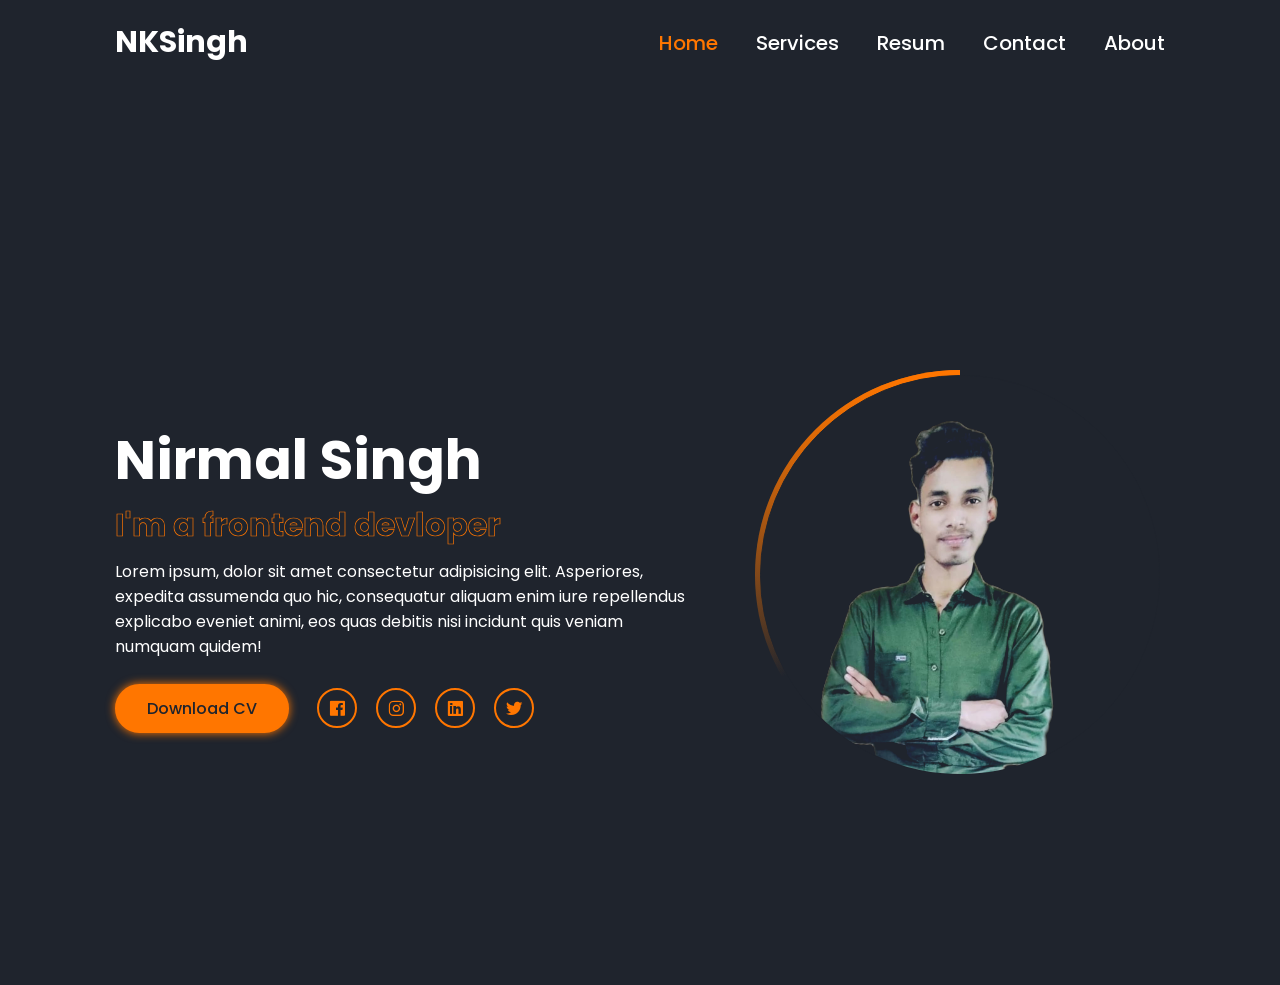
<file: index.html>
<!DOCTYPE html>
<html lang="en">
<head>
    <meta charset="UTF-8">
    <meta name="viewport" content="width=device-width, initial-scale=1.0">
    <title>personal portfolio</title>
    <!-- boxicons-->
    <link href='https://unpkg.com/boxicons@2.1.4/css/boxicons.min.css' rel='stylesheet'>

    <link rel="stylesheet" href="style.css">
</head>
<body>
    <!--header--> 
    <header>
        <a href="#" class="logo">NKSingh</a>

        <i class='bx bx-menu' id="menu-icon"></i>
        <nav>
            <a href="#home" class="active">Home</a>
            <a href="#services">Services</a>
            <a href="#resum">Resum</a>
            <a href="#contact">Contact</a>
            <a href="#about">About</a>
        </nav>
    </header>
<!--home sction-->
<section id="home" class="home active">
    <div class="home-detail">
        <h1>Nirmal Singh</h1>
        <h2>I'm a frontend devloper</h2>
        <p>Lorem ipsum, dolor sit amet consectetur adipisicing elit. Asperiores, expedita assumenda quo hic, consequatur aliquam enim iure repellendus explicabo eveniet animi, eos quas debitis nisi incidunt quis veniam numquam quidem!</p>
        <div class="btn-sci">
            <a href="#" class="btn">Download CV</a>
            <div class="sci">
                <a href="#"><i class='bx bxl-facebook-square'></i></a>
                <a href="#"><i class='bx bxl-instagram' ></i></a>
                <a href="#"><i class='bx bxl-linkedin-square' ></i></a>
                <a href="#"><i class='bx bxl-twitter' ></i></a>
            </div>
        </div>
    </div>

    <div class="home-img">
        <div class="img-box">
            <div class="img-item">
                <img src="my imag.jpg">
            </div>
        </div>
    </div>
</section>

<!--Services sction--> 
<section id="services" class="Services ">
    <h2 class="heading">My <span>Services</span></h2>
    <div class="Services-container">
        <div class="Services-box">
            <div class="icon">
                <i class='bx bx-code-alt'></i>
                <a href="#"><i class='bx bx-arrow-back' ></i></a>
            </div>
            <h3>Web Development</h3>
            <p>Lorem ipsum dolor sit, amet consectetur adipisicing elit. Doloribus facilis veniam consequuntur nisi suscipit impedit ipsam, recusandae nemo at inventore quibusdam  veritatis, accusamus expedita!</p>
        </div>

        <div class="Services-box">
            <div class="icon">
                <i class='bx bxl-android' ></i>
                <a href="#"><i class='bx bx-arrow-back' ></i></a>
            </div>
            <h3>App Development</h3>
            <p>Lorem ipsum dolor sit, amet consectetur adipisicing elit. Doloribus facilis veniam consequuntur nisi suscipit impedit ipsam, recusandae nemo at inventore quibusdam  veritatis, accusamus expedita!</p>
        </div>

        <div class="Services-box">
            <div class="icon">
                <i class='bx bx-palette' ></i>
                <a href="#"><i class='bx bx-arrow-back' ></i></a>
            </div>
            <h3>Graphic Design</h3>
            <p>Lorem ipsum dolor sit, amet consectetur adipisicing elit. Doloribus facilis veniam consequuntur nisi suscipit impedit ipsam, recusandae nemo at inventore quibusdam  veritatis, accusamus expedita!</p>
        </div>

        <div class="Services-box">
            <div class="icon">
                <i class='bx bx-trending-up' ></i>
                <a href="#"><i class='bx bx-arrow-back' ></i></a>
            </div>
            <h3>SEO</h3>
            <p>Lorem ipsum dolor sit, amet consectetur adipisicing elit. Doloribus facilis veniam consequuntur nisi suscipit impedit ipsam, recusandae nemo at inventore quibusdam  veritatis, accusamus expedita!</p>
        </div>

        <div class="Services-box">
            <div class="icon">
                <i class='bx bxs-paint'></i>
                <a href="#"><i class='bx bx-arrow-back' ></i></a>
            </div>
            <h3>UI/UX Design</h3>
            <p>Lorem ipsum dolor sit, amet consectetur adipisicing elit. Doloribus facilis veniam consequuntur nisi suscipit impedit ipsam, recusandae nemo at inventore quibusdam  veritatis, accusamus expedita!</p>
        </div>

    

        <div class="Services-box">
            <div class="icon">
                <i class='bx bxs-slideshow' ></i>
                <a href="#"><i class='bx bx-arrow-back' ></i></a>
            </div>
            <h3>Digital Marketing</h3>
            <p>Lorem ipsum dolor sit, amet consectetur adipisicing elit. Doloribus facilis veniam consequuntur nisi suscipit impedit ipsam, recusandae nemo at inventore quibusdam  veritatis, accusamus expedita!</p>
        </div>



    </div>
</section>


<!--Resum section-->
<section id="resum" class="Resum ">
    <div class="Resume-container">
        <div class="resume-box">
            <h2>Why Hire Me?</h2>
            <p class="desc">Lorem ipsum dolor sit amet consectetur adipisicing elit. Recusandae quo ratione eius impedit qui deserunt.</p>
            <button class="resume-btn active">Experience</button>
            <button class="resume-btn">Education</button>
            <button class="resume-btn">Skills</button>
            <button class="resume-btn">About Me</button>
            
        </div>

        <div class="resume-box">
            <div class="resume-detail Experience active">
                <h2 class="heading">My <SPan>Experience</SPan></h2>
                <P class="desc">Lorem ipsum dolor sit amet, consectetur adipisicing elit. Eaque ea
                    natus quisquam. Corrupti sunt iusto ex ducimus tempore! Mollitia, nesciunt!</P>
                    <div class="resume-list">
                        <div class="resume-item">
                            <p class="year">2024 - present</p>
                            <h3>Frontend Developre</h3>
                            <p class="compamy">NKSinghTech</p>
                            <p>Lorem ipsum dolor sit amet consectetur, adipisicing elit. Soluta, est!</p>
                        </div>
                        <div class="resume-item">
                            <p class="year">2022 - 2023</p>
                            <h3>WordPress Web developer</h3>
                            <p class="compamy">NKSinghTech</p>
                            <p>Lorem ipsum dolor sit amet consectetur, adipisicing elit. Soluta, est!</p>
                        </div>
                        <div class="resume-item">
                            <p class="year">2021 - 2022</p>
                            <h3>Google Ads</h3>
                            <p class="compamy">NKSinghTech</p>
                            <p>Lorem ipsum dolor sit amet consectetur, adipisicing elit. Soluta, est!</p>
                        </div>
                        <div class="resume-item">
                            <p class="year">2021 - 2022</p>
                            <h3>Meta Ads</h3>
                            <p class="compamy">NKSinghTech</p>
                            <p>Lorem ipsum dolor sit amet consectetur, adipisicing elit. Soluta, est!</p>
                        </div>
                        <div class="resume-item">
                            <p class="year">2020 - 2021</p>
                            <h3>Graphic designer</h3>
                            <p class="compamy">NKSinghTech</p>
                            <p>Lorem ipsum dolor sit amet consectetur, adipisicing elit. Soluta, est!</p>
                        </div>
                    </div>
            </div>

            <div class="resume-detail Education">
                <h2 class="heading">My <SPan>Education</SPan></h2>
                <P class="desc">Lorem ipsum dolor sit amet, consectetur adipisicing elit. Eaque ea natus quisquam.
                     Corrupti sunt iusto ex ducimus tempore! Mollitia, nesciunt!</P>
                     <div class="resume-list">
                        <div class="resume-item">
                            <p class="year">2022</p>
                            <h3>Web Development Course</h3>
                            <p class="compamy">Online Course</p>
                            <p>Lorem ipsum dolor sit amet consectetur adipisicing elit. Hic, commodi!</p>
                        </div>

                        <div class="resume-item">
                            <p class="year">2020</p>
                            <h3>Digital Marketing Course</h3>
                            <p class="compamy">Online Course</p>
                            <p>Lorem ipsum dolor sit amet consectetur adipisicing elit. Hic, commodi!</p>
                        </div>
                        <div class="resume-item">
                            <p class="year">2022</p>
                            <h3>Web Development Course</h3>
                            <p class="compamy">Online Course</p>
                            <p>Lorem ipsum dolor sit amet consectetur adipisicing elit. Hic, commodi!</p>
                        </div>

                        <div class="resume-item">
                            <p class="year">2022</p>
                            <h3>Web Development Course</h3>
                            <p class="compamy">Online Course</p>
                            <p>Lorem ipsum dolor sit amet consectetur adipisicing elit. Hic, commodi!</p>
                        </div>
                     </div>
                     
            </div>

            <div class="resume-detail skills">
                <h2 class="heading">My <SPan>Skills</SPan></h2>
                <P class="desc">Lorem ipsum dolor sit amet, consectetur adipisicing elit. Eaque ea natus quisquam.
                     Corrupti sunt iusto ex ducimus tempore! Mollitia, nesciunt!</P>
                     <div class="resume-list">
                        <div class="resume-item">
                            <i class='bx bxl-html5'></i>
                            <span>HTML</span> 
                        </div>
                        <div class="resume-item">
                            <i class='bx bxl-css3'></i>
                            <span>CSS</span>
                        </div>
                        <div class="resume-item">
                            <i class='bx bxl-javascript'></i>
                            <span>JavaScript</span>
                        </div>
                        <div class="resume-item">
                            <i class='bx bxl-wordpress'></i>
                            <span>WordPress</span>
                        </div>
                        <div class="resume-item">
                            <i class='bx bxs-palette'></i>
                            <span>Graphic Design</span>
                        </div>

                      <div class="resume-item">
                            <i class='bx bxs-video'></i>
                            <span>Video Editing</span>
                        </div>
                        
                    
                </div>
                        
            </div>

            <div class="resume-detail about">
                <h2 class="heading">About <SPan>Me</SPan></h2>
                <P class="desc">Lorem ipsum dolor sit amet, consectetur adipisicing elit. Eaque ea natus quisquam.
                     Corrupti sunt iusto ex ducimus tempore! Mollitia, nesciunt!</P>
                     <div class="resume-list">
                        <div class="resume-item">
                            <p>Name<span>Nirmal Kumar Singh</span></p>
                        </div>
                        <div class="resume-item">
                            <p>Gender<span>Male</span></p>
                        </div>
                        <div class="resume-item">
                            <p>Age<span>19 Year</span></p>
                        </div>
                        <div class="resume-item">
                            <p>Status<span>Single</span></p>
                        </div>
                        <div class="resume-item">
                            <p>City<span>Indore</span></p>
                        </div>
                        <div class="resume-item">
                            <p>Full Time<span>Availabe</span></p>
                        </div>
                        <div class="resume-item">
                            <p>Freelance<span>Availabe</span></p>
                        </div>
                        <div class="resume-item">
                            <p>Phone<span>6205943813</span></p>
                        </div>
                        <div class="resume-item">
                            <p>Emaile<span>nksingh4rr@gmail.com</span></p>
                        </div>
                        <div class="resume-item">
                            <p>Languages<span>Hindi English</span></p>
                        </div>
                        
                        
                     </div>
            </div>

            
        </div>
    </div>
</section>

<!--contact section -->
<section id="contact" class="Contact">
    <div class="contact-box">
        <h2>Let s Work Together</h2>
        <p class="desc">Lorem ipsum dolor sit amet consectetur adipisicing elit. Recusandae excepturi ratione, dolor reprehenderit blanditiis architecto.</p>
        <div class="contact-detail">
            <i class='bx bxs-phone'></i>
            <div class="detail">
                <p>phone</p>
                <p>6205943813</p>
            </div>
        </div>
        <div class="contact-detail">
            <i class='bx bxs-envelope' ></i>
            <div class="detail">
                <p>Email</p>
                <p>nksingh4rr@gmail.com</p>
            </div>
        </div>
        <div class="contact-detail">
            <i class='bx bxs-map' ></i>
            <div class="detail">
                <p>Address</p>
                <p>Indore (MP)</p>
            </div>
        </div>
    </div>

    <div class="contact-box">
        <form action="">
            <h2 class="heading">Contact <span>Me!</span></h2>
            <div class="field-box">
                <input type="text" placeholder="Full Name"required>
                <input type="email" placeholder="Phone Number"required>
                <input type="text" placeholder="Email Address"required>
                <input type="text" placeholder="Subject"required>
                <textarea name="" id="" placeholder="Your Message" required></textarea>
            </div>
            <button type="submit" class="btn">Send Message</button>

        </form>
    </div>

</section>



 

<!--custom js-->
   <script src="script.js"></script> 
</body>
</html>
</file>
<file: style.css>
@import url('https://fonts.googleapis.com/css2?family=Poppins:wght@400;500;700&display=swap');

*{
    margin: 0;
    padding: 0;
    box-sizing: border-box;
    text-decoration: none;
    border: none;
    outline: none;
    font-family: "Poppins", serif;
}

:root{
    --bg-color: #1f242d;
    --second-bg-color:#323946;
    --main-color:#ff7600;
    --white--color:#fff;
    --disabled--color:#fff3;
    

}
html{
    font-size: 62.5%;
}

body{
    color: var(--white--color);
}
header{
    position: 0;
    top: 0;
    left:0;
    width: 100%;
    padding: 2rem 9%;
    background: var(--bg-color);
    display: flex;
    justify-content: space-between;
    align-items: center;
    z-index: 100%;
}
.logo{
    font-size: 3rem;
    color: var(--white--color);
    font-weight: 700;
}

nav a{
    font-size: 2rem;
    color: var(--white--color);
    font-weight: 500;
    margin-left: 3.5rem;
    transition: .5s;
}
nav a:hover,
nav a.active{    
    color: var(--main-color);
}

#menu-icon{
    font-size: 4rem;
    display: none;
}

section{
    position: absolute;
    width: 100%;
    height: 100%;
    padding: 10rem 9% 2rem;
    background: var(--bg-color);
    visibility: hidden;
    opacity: 0;
    overflow: hidden;
}

section.active {
    visibility: visible;
    opacity: 1;
    overflow: auto;

}


.home{
    display: flex;
    align-items: center;
    gap: 5rem;
}

.home-detail h1 {
    font-size: clamp(3.5rem, 10vw,5.5rem);
}

.home-detail h2{
    display: inline-block;
    font-size: 3.2rem;
    margin-top: 1rem;
}

.home-detail h2{
    position: relative;
    display: inline;
    color: transparent;
    -webkit-text-stroke: .07rem var(--main-color);
}

.home-detail p {
    font-size: 1.6rem;
    margin: 1rem 0 2.5rem;
}

.home-detail .btn-sci {
    display: flex;
    align-items: center;
}

.btn {
    display: inline-block;
    padding: 1rem 3rem;
    background: var(--main-color);
    border: .2rem solid var(--main-color);
    border-radius: 4rem;
    box-shadow: 0 0 1rem var(--main-color);
    font-size: 1.6rem;
    color: var(--bg-color);
    font-weight: 500;
    transition: .5s;
}

.btn:hover{
    background: transparent;
    color: var(--main-color);
    box-shadow: none;
}

.home-detail .btn-sci .sci{
    margin-left: 2rem;
}

.home-detail .btn-sci .sci a{
    display: inline-flex;
    padding: .8rem;
    border: .2rem solid var(--main-color);
    border-radius: 50%;
    font-size: 2rem;
    color: var(--main-color);
    margin: 0 .8rem;
    transition: .5s;
}

.home-detail .btn-sci .sci a:hover{
    background: var(--main-color);
    color: var(--bg-color);
    box-shadow: 0 0 1rem var(--main-color);
}

.home-img .img-box{
    position: relative;
    width: 32vw;
    height: 32vw;
    border-radius: 50%;
    padding: .5rem;
    display: flex;
    justify-content: center;
    align-items: center;
    overflow: hidden;
    margin-left: 2rem;
    float: right;
    
}

.home-img .img-box::before,
.home-img .img-box::after{
    content: '';
    position: absolute;
    width: 50rem;
    height: 50rem;
    background: conic-gradient(transparent,transparent,transparent,var(--main-color));
    transform: rotate(0deg);
    animation: rotate-border 10s linear infinite;
}

.home-img .img-box::after{
    animation-delay: -5s;
}

@keyframes rotate-border{
    100%{
        transform: rotate(360deg);
    }
}

.home-img .img-box .img-item{
    position: relative;
    width: 100%;
    height: 100%;
    background: var(--bg-color);
    border-radius: 50%;
    border: .01rem solid var(--bg-color);
    display: flex;
    justify-content: center;
    z-index: 1;
    overflow: hidden;
}

.home-img .img-box .img-item img{
    position: absolute;
    top: 3rem;
    display: block;
    width: 85%;
    object-fit: cover;
    mix-blend-mode: lighten;
}


.heading{
    font-size: 4.5rem;
    text-align: center;
    margin-bottom: 2rem;

}

.heading span{
    color: var(--main-color);
}

.Services-container {
    display: grid;
    grid-template-columns: repeat( auto-fit,minmax(30rem, 1fr)  ); 
    gap: 2rem;
}

.Services-container .Services-box {
    padding: 3rem 2.5rem;
    background: var(--second-bg-color);
    border: .2rem solid var(--second-bg-color);
    border-radius: 1rem;
    transition: .5s;
    
}

.Services-container .Services-box :hover{
    border-color:var(--main-color);
    transform: scale(1.02);
}

.Services-box .icon{
    display: flex;
    justify-content: space-between;
    align-items: center;
}

.Services-box .icon i {
    font-size: 4.5rem;
    transition: .5s;

}

.Services-box:hover .icon :not(a i) {
    color: var(--main-color);
}

.Services-box .icon a{
    display: inline-flex;
    background: var(--white--color);
    border-radius: 50%;
    padding: 1rem;
    transition: .5s;
}

.Services-box:hover .icon a{
    background: var(--main-color);
}

.Services-box .icon a i{
    font-size: 3rem;
    color: var(--bg-color);
    transform: rotate(225deg);
}
.Services-box .icon a:hover i{
    transform: rotate(180deg);
}

.Services-box h3 {
    font-size: 3rem;
    margin: .5rem 0 2rem;
    transition: .5s;
}
.Services-box:hover h3 {
    color: var(--main-color);
}

.Services-box p{
    font-size: 1.1rem;
}

.Resume-container{
    display: grid;
    grid-template-columns: 1fr 2fr;
    gap: 5rem;
}

.resume-box h2{
    font-size: 4.5rem;
}

.resume-box p{
    font-size: 1.6rem;
}

.resume-box .desc{
    margin: 2rem 0 2.5rem;
}


.resume-box .resume-btn{
    width: 100%;
    height: 5.3rem;
    background: var(--second-bg-color);
    border: .2rem solid var(--second-bg-color);
    font-size: 1.6rem;
    color: var(--white--color);
    font-weight: 500;
    margin-bottom: 2rem;
    border-radius: .8rem;
    cursor: pointer;
}

.resume-box .resume-btn.active{
    border-color: var(--main-color);
    color: var(--main-color);

}

.resume-detail {
    display: none;
}

.resume-detail.active{
    display: block;
}

.resume-box .heading{
    font-size: 3.5rem;
    text-align: left;
}
    
.resume-list{
    display: grid;
    grid-template-columns: repeat(auto-fit,minmax(30rem,1fr));
    gap: 2rem;
    height: 45rem;
    overflow: auto;
}

.resume-list::-webkit-scrollbar{
    width: .7rem;
}

.resume-list::-webkit-scrollbar-thumb{
    background: transparent;
    border-radius: 1rem;
}

.resume-list:hover::-webkit-scrollbar-thumb{
    background: var(--main-color);
}

.resume-list .resume-item {
    background: var(--second-bg-color);
    border-radius: .8rem;
    padding: 3rem 2.5rem;
    height: calc((45rem - 2rem)/ 2);
    display: flex;
    flex-direction: column;
    justify-content: center;

}

.resume-item .year{
    color: var(--main-color);
}

.resume-item h3{
    font-size: 2.2rem;
}

.resume-item .compamy{
    position: relative;
    margin-left: 2rem;
    margin-bottom: 2rem;
}

.resume-list .compamy::before{
    content: '';
    position: absolute;
    top: 50%;
    transform: translateY(-50%);
    padding: .5rem;
    background: var(--main-color);
    border-radius: 50%;
    margin-left: -2rem;
}

.resume-detail.skills .resume-list{
    grid-template-columns: repeat(auto-fit, minmax(15rem, 1rem));
    height: auto;
    overflow: visible;

}

l.resume-detail.skills .resume-item {
    position: relative;
    align-items: center;
    height: auto;
}

.resume-detail.skills .resume-item i {
    font-size: 8.5rem;
    transition: .5s;
}

.resume-detail.skills .resume-item:hover i{
    color: var(--main-color);
}

.resume-detail.skills .resume-item span{  
    position: absolute;
    top: -30%;
    background: var(--white--color);
    color: var(--bg-color);
    font-size: 1.6rem;
    padding: .5rem 1rem;
    border-radius: .6rem;
    pointer-events: none;
    opacity: 0;
    transform: scale(.9);
    transition: .2s;

}

.resume-detail.skills .resume-item:hover span {
    top: -25%;
    opacity: 1;
    transform: scale(1);
}

.resume-detail.about.resume-list{
    height: auto;
    grid-template-columns: repeat(auto-fit, minmax ( 25rem, 1fr));
    
}

.resume-detail.about .resume-item{
    height: auto;
    padding: 0 0 .5rem;
    background: transparent;
}

.resume-detail.about .resume-item p {
    color: var(--main-color);
}

.resume-detail.about .resume-item p span {
    color: var(--white--color);
    margin-left: 1rem;
    font-size: 1.8rem;
}

.Contact{
    display: grid;
    grid-template-columns: 1fr 1.3fr;
    gap: 3rem;
}

.contact .contact-box :first-child {
    align-self: center;


}

.contact-box h2{
    font-size: 4.5rem;
}
.contact-box p{
    font-size: 1.6rem;
}

.contact-box .desc{
    margin: 1.5rem 0 2.5rem;

}
.contact-box .contact-detail{
    display: flex;
    align-items: center;
    margin: 2rem 0;
}

.contact-detail i{
    display: inline-flex;
    background: var(--second-bg-color);
    color: var(--main-color);
    font-size: 3rem;
    padding: 1.2rem;
    border-radius: .6rem;
    margin-right: 1.5rem;

}
.contact-detail .detail p:first-child{
    color: var(--main-color);

    } 

.contact-box form {
    background: var(--second-bg-color);
    padding: 2.5rem 3.5rem 3.5rem;
    border-radius: 1rem;
    text-align: center;

}

.contact-box .heading{
    font-size: 3.5rem;

}

.contact-box .field-box{
    display: grid;
    grid-template-columns: repeat(2, 1fr);
    gap: 2rem;
}

.contact-box .field-box input,
.contact-box .field-box textarea {
    padding: 1.5rem;
    background: var(--bg-color);
    border: .15rem solid var(--bg-color);
    border-radius: .6rem;
    font-size: 1.6rem;
    color: var(--white--color);

}
.contact-box .field-box textarea{
    grid-column: 1 / -1;
    height: 20rem;
    resize: none;
}

.contact-box .field-box input:focus,
.contact-box .field-box textarea:focus {
    border-color: var(--main-color);

}

.contact-box .btn {
    margin-top: 2rem;
    cursor: pointer;
}


@media  screen and(max-width:1200px) {
    html{
        font-size: 55%;
    }
    
}

@media  screen and(max-width:992px) {
    header {
padding: 2rm 4%;
    }

    section{
        padding: 10rm 4% 2rem;
    }
}


@media  screen and(max-width:810px) {
    .contact-box .field-box {
        grid-template-columns: 1fr;
    }

    nav {
        position: absolute;
         top: 100%;
         left: 0; 
           
    }
}
</file>
